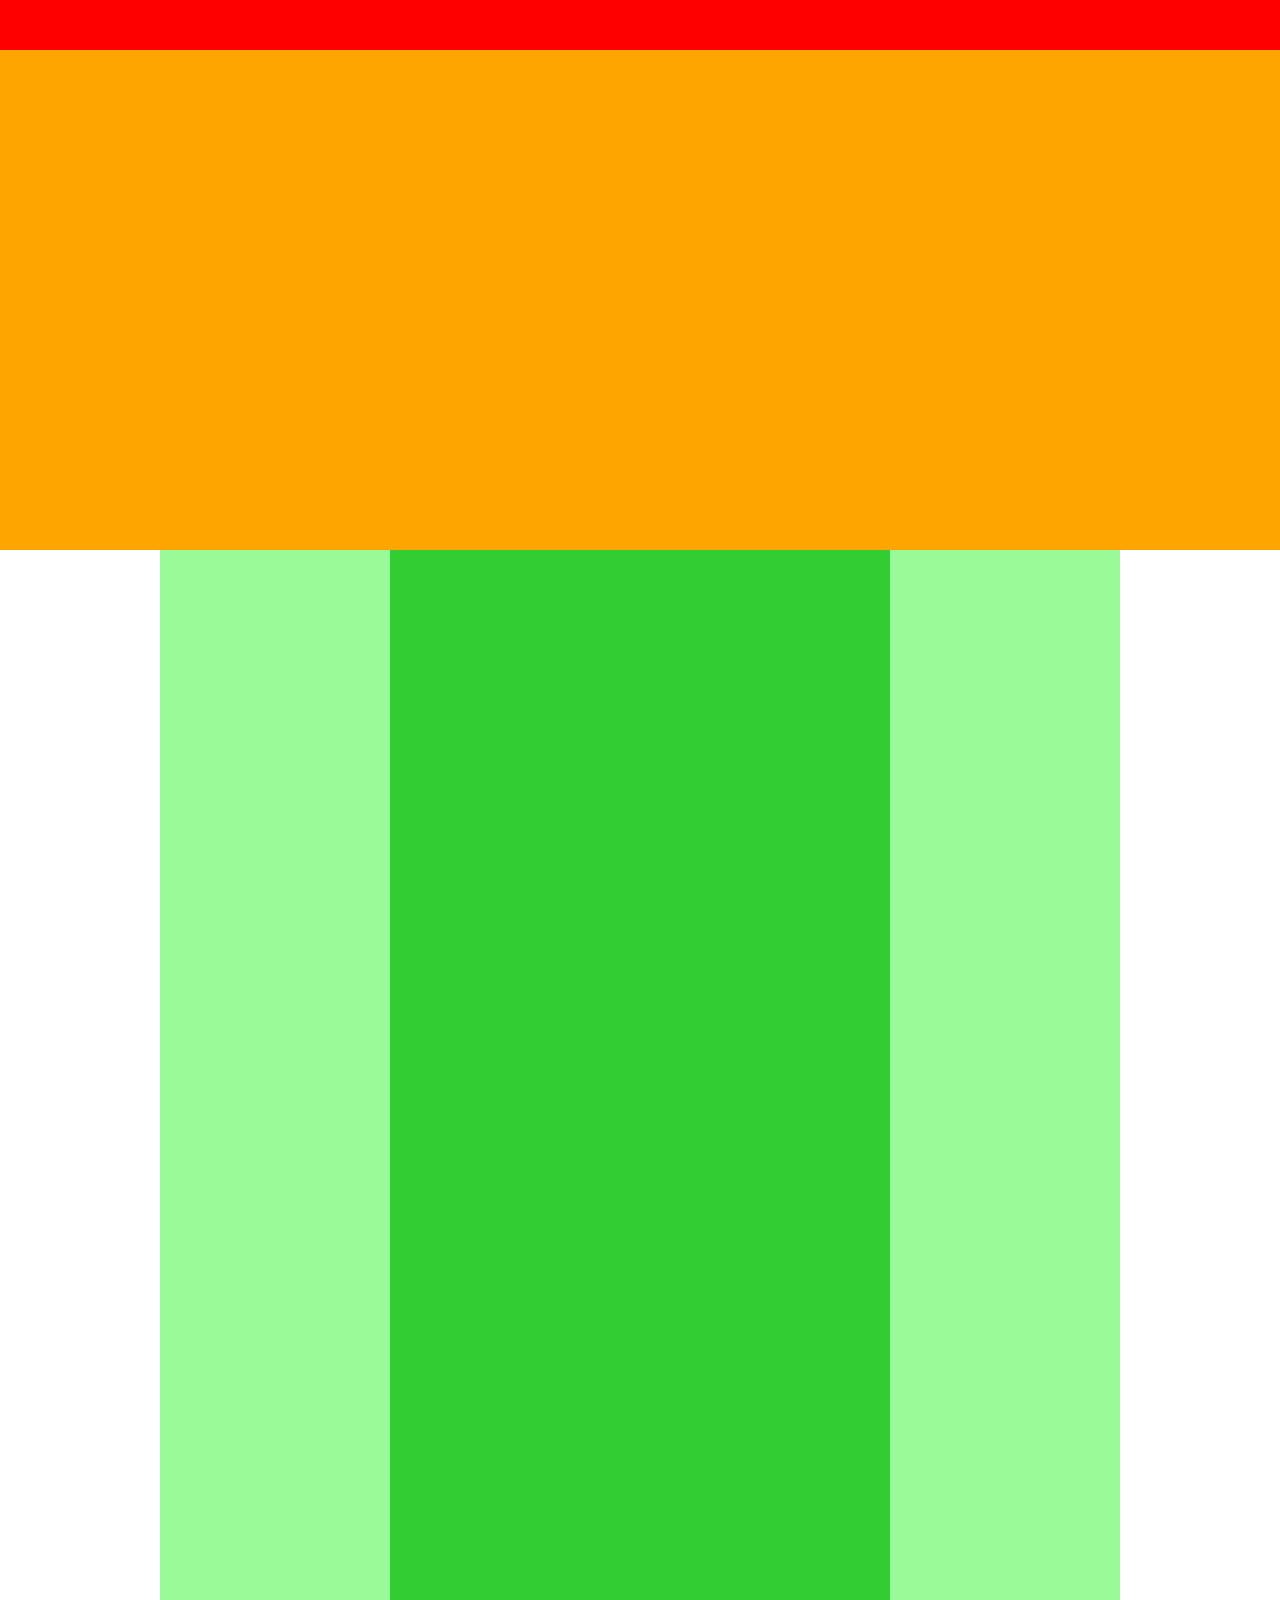
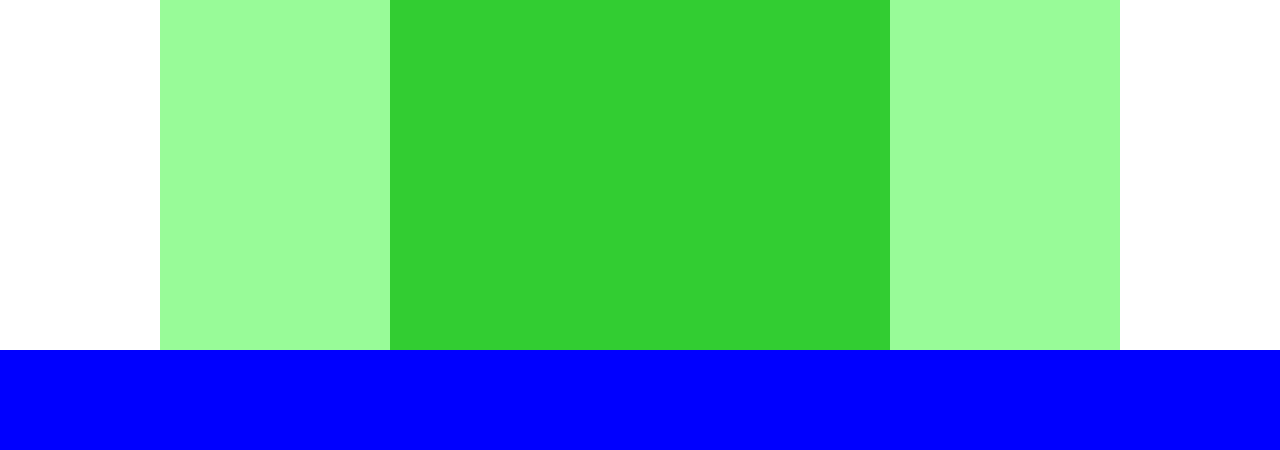
<file: chapter4/index2.html>
<!DOCTYPE html>
<html lang="ja">

<head>
<meta charset="UTF-8"/>
<link rel="stylesheet" href="style2.css"/>
<title>CARAVAN</title>
</head>

<body>
<div class="content1">
<div class="box1"></div>
</div>

<div class="content2">
<div class="box2"></div>
</div>

<div class="content3"></div>




</body>

</html>
</file>
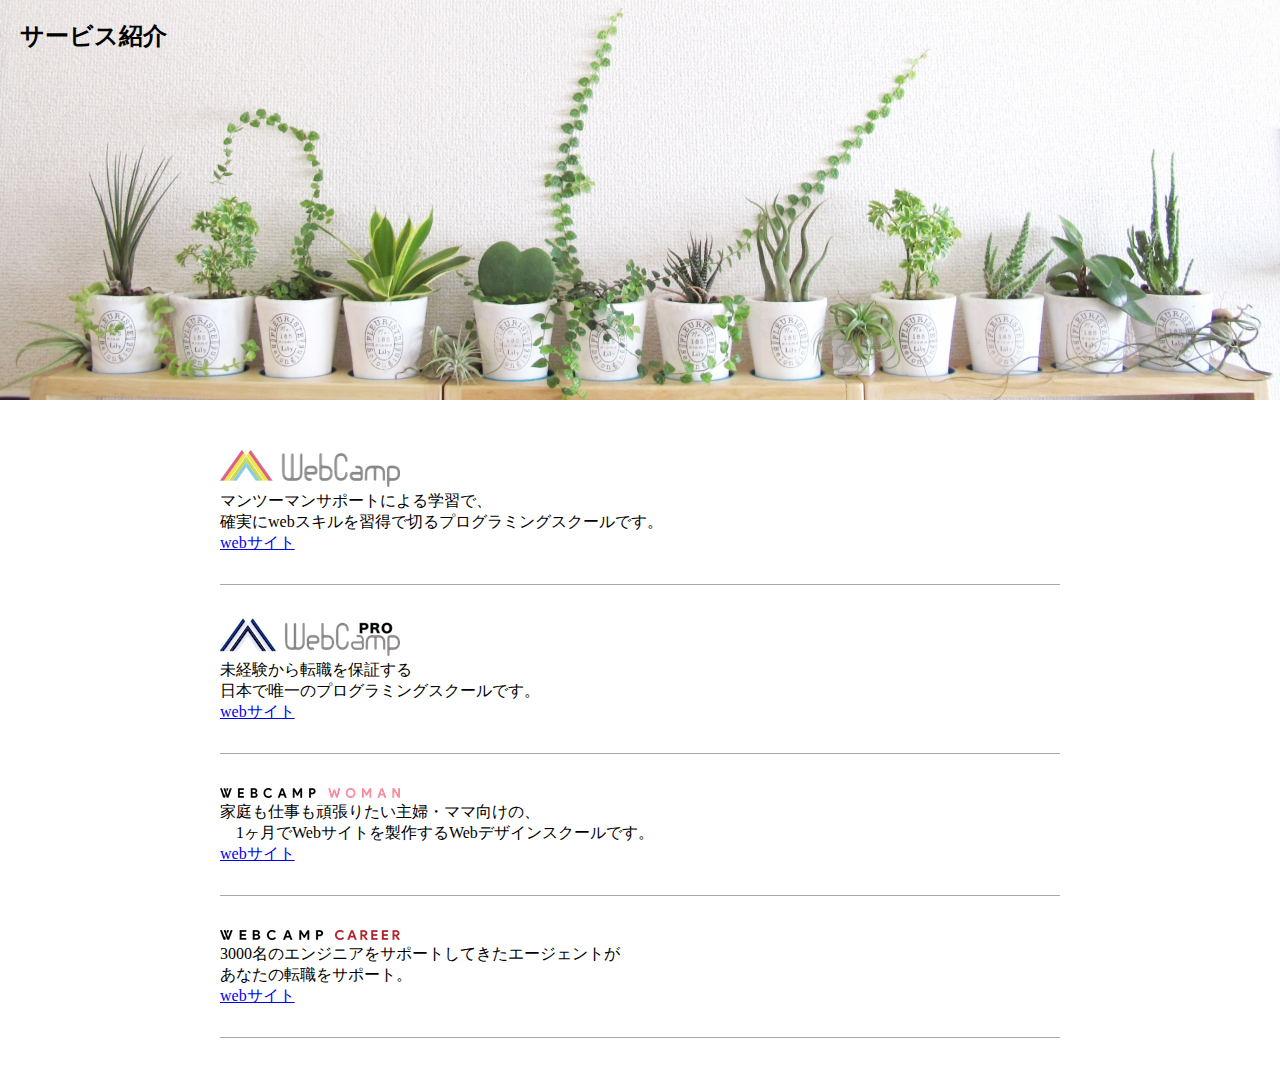
<file: chapter7/index3.html>
<!DOCTYPE html>
<html lang="ja">
 <head>
    <meta charset="UTF-8" />
    <!-- CSSファイルの読み込み -->
    <link rel="stylesheet" href="style3.css"/>
    <title>CARAVAN</title>
 </head>

 <body>
   <div class="main-visual">
   <h2 class="main-text">サービス紹介</h2>
   </div>
   
   <div class="content-box">

    <div class="box1">
     <img class="box-image" src="img2/wc-logo.png">
     <p class="box-text">
      マンツーマンサポートによる学習で、<br>
      確実にwebスキルを習得で切るプログラミングスクールです。
     </p>
     <p class="link-text">
      <a href="https://web-camp.io/pro/">webサイト</a>
     </p>
    </div>

    <div class="box1">
      <img class="box-image" src="img2/wcp-logo.png">
      <p class="box-text">
       未経験から転職を保証する<br>
       日本で唯一のプログラミングスクールです。
      </p>
      <p class="link-text">
       <a href="https://web-camp.io/pro/">webサイト</a>
      </p>
     </div>

     <div class="box1">
      <img class="box-image" src="img2/wcw-logo.png">
      <p class="box-text">
       家庭も仕事も頑張りたい主婦・ママ向けの、<br>
      　1ヶ月でWebサイトを製作するWebデザインスクールです。
      </p>
      <p class="link-text">
       <a href="https://web-camp.io/pro/">webサイト</a>
      </p>
     </div>

     <div class="box1">
      <img class="box-image" src="img2/wcc-logo.png">
      <p class="box-text">
       3000名のエンジニアをサポートしてきたエージェントが<br>
       あなたの転職をサポート。
      </p>
      <p class="link-text">
       <a href="https://web-camp.io/pro/">webサイト</a>
      </p>
     </div>

   </div>

 </body>

</html>
</file>
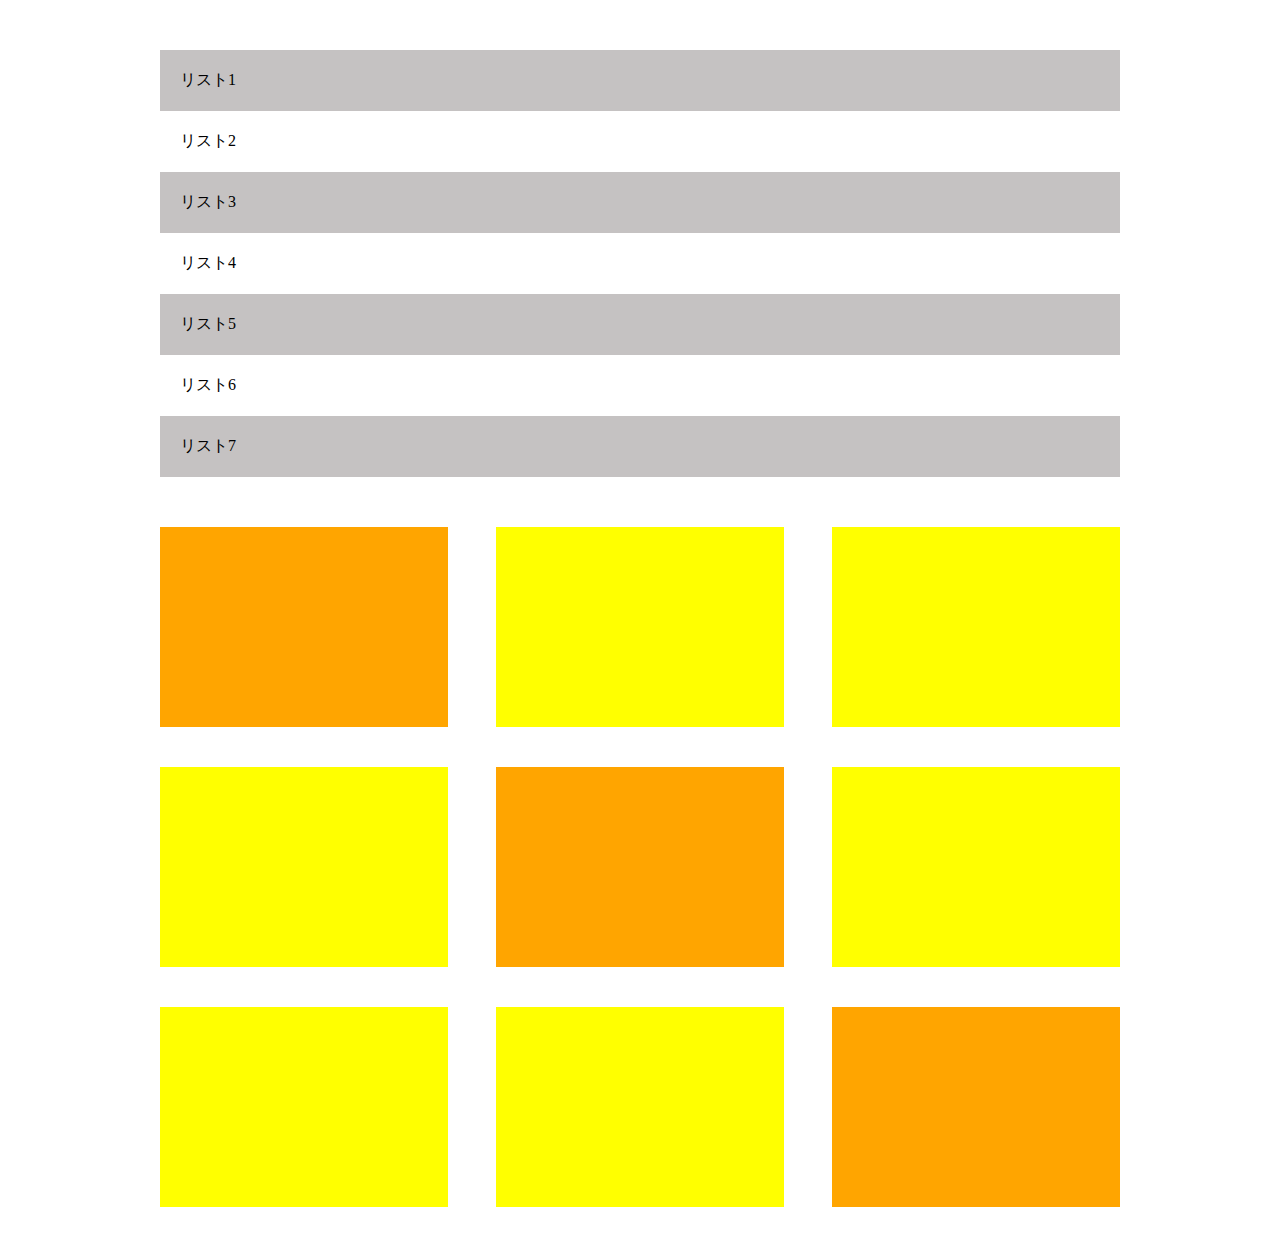
<file: chapter8/index4.html>
<!DOCTYPE html>
<html lang="ja">
  <head>
    <meta charset="UTF-8" />
    <!-- CSSファイルの読み込み -->
    <link rel="stylesheet" href="style4.css" />
    <title>CARAVAN</title>
  </head>

  <body>
   <div class="list-box">
    <p class="list-title">リスト1</p>
    <p class="list-title">リスト2</p>
    <p class="list-title">リスト3</p>
    <p class="list-title">リスト4</p>
    <p class="list-title">リスト5</p>
    <p class="list-title">リスト6</p>
    <p class="list-title">リスト7</p>
   </div>

   <div class="box-contents">
    <div class="color-box"></div>
    <div class="color-box"></div>
    <div class="color-box"></div>
    <div class="color-box"></div>
    <div class="color-box"></div>
    <div class="color-box"></div>
    <div class="color-box"></div>
    <div class="color-box"></div>
    <div class="color-box"></div>
   </div>

  </body>
</html>
</file>
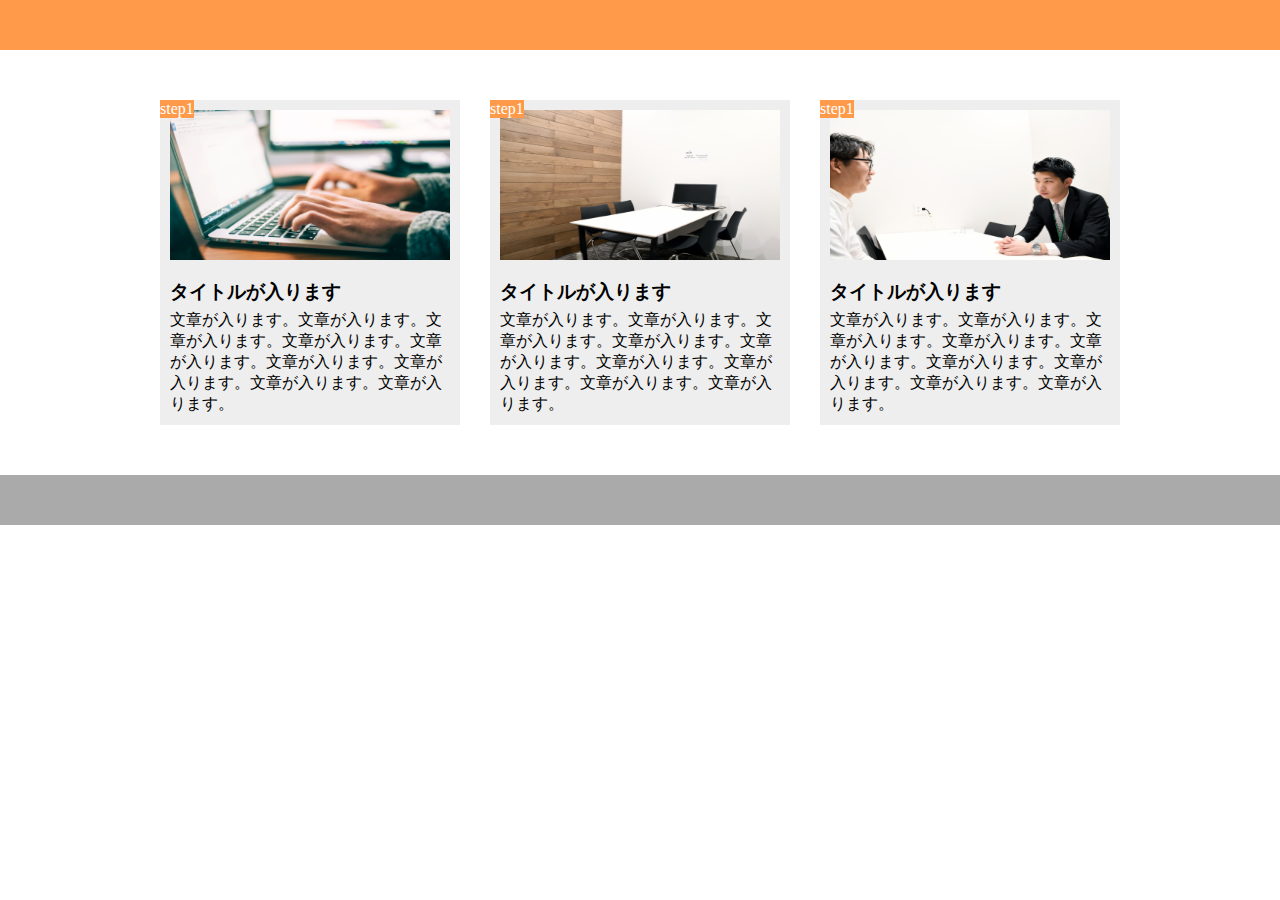
<file: chapter9/index5.html>
<!DOCTYPE html>
<html lang="ja">

  <head>
    <meta charset="UTF-8" />
    <meta name="viewport" content="width=device-width,initial-scale=1.0">
    <link rel="stylesheet" href="style5.css" />
    <title>CARAVAN</title>
  </head>
  
  <body>
   
   <header>
   </header>
   
   <main>

     <div class="contents-box">
      <p class="contents-tag">step1</p>
      <img class="contents-image" src="img 3/flow01.png">
      <h3 class="contents-title">タイトルが入ります</h3>
      <p class="contents-text">
       文章が入ります。文章が入ります。文章が入ります。文章が入ります。文章が入ります。文章が入ります。文章が入ります。文章が入ります。文章が入ります。
      </p>
     </div>

     <div class="contents-box">
      <p class="contents-tag">step1</p>
      <img class="contents-image" src="img 3/flow02.png">
      <h3 class="contents-title">タイトルが入ります</h3>
      <p class="contents-text">
       文章が入ります。文章が入ります。文章が入ります。文章が入ります。文章が入ります。文章が入ります。文章が入ります。文章が入ります。文章が入ります。
      </p>
     </div>

     <div class="contents-box">
      <p class="contents-tag">step1</p>
      <img class="contents-image" src="img 3/flow03.png">
      <h3 class="contents-title">タイトルが入ります</h3>
      <p class="contents-text">
       文章が入ります。文章が入ります。文章が入ります。文章が入ります。文章が入ります。文章が入ります。文章が入ります。文章が入ります。文章が入ります。
      </p>
     </div>

  </main>

   <footer>
   </footer>

  </body>

</html>
</file>
<file: chapter4/style2.css>
* {
  margin: 0 auto;
}

.content1 {
  width: 100%;
  height: 550px;
  background-color: orange;
}

.box1 {
  width: 100%;
  height: 50px;
  background-color: red;
}

.content2 {
  width: 960px;
  background-color: palegreen;
}

.box2 {
  width: 500px;
  height: 1400px;
  background-color: limegreen;
}

.content3 {
  width: 100%;
  height: 100px;
  background-color: blue;
}
</file>
<file: chapter7/style3.css>
* {
  margin: 0;
  padding: 0;
  box-sizing: border-box;
}

.main-visual {
  height: 400px;
  width: 100%;
  background-image: url(img2/mv.jpg);
  background-size: cover;
  background-position: bottom;
}

.main-text {
  padding: 20px 0 0 20px;
}

.content-box {
  margin: 50px auto;
  width: 840px;
}

.box1 {
  border-bottom: 1px solid rgb(168, 168, 168);
  padding-bottom: 30px;
  margin-top: 30px;
}
</file>
<file: chapter8/style4.css>
* {
  margin: 0;
  padding: 0;
  box-sizing: border-box;
}

.list-box {
  margin: 50px auto;
}

.list-title {
  margin: 0 auto;
  width: 960px;
  padding: 20px 0 20px 20px;
}

.list-title:nth-child(odd) {
  background-color: rgb(197, 194, 194);
}

.box-contents {
  width: 960px;
  display: flex;
  justify-content: center;
  flex-wrap: wrap;
  padding-bottom: 50px;
  margin: 0 auto;
}

.color-box {
  width: 30%;
  height: 200px;
  background-color: yellow;
}

.color-box:not(:nth-of-type(3n)) {
  margin-right: 5%;
}

.color-box:nth-child(-n + 6) {
  margin-bottom: 40px;
}

.color-box:nth-child(1) {
  background-color: orange;
}

.color-box:nth-child(5) {
  background-color: orange;
}

.color-box:nth-child(9) {
  background-color: orange;
}
</file>
<file: chapter9/style5.css>
*{
  margin:0;
  padding:0;
  box-sizing:border-box;
}

header{
  height:50px;
  background-color:#FF9A4B;
}

main{
  width:960px;
  margin:50px auto;
  display:flex;
  justify-content:center;
}

@media screen and (max-width: 768px) {
main{
  width:100%;
  display:block;
  }
}

.contents-box{
  width:300px;
  background-color:#EEEEEE;
  padding:10px;
  position:relative;
}

.contents-box:nth-child(-n+2){
  margin-right:30px;
}

@media screen and (max-width: 768px) {
  .contents-box {
    width: 90%;
  }
}

@media screen and (max-width: 768px) {
  .contents-box {
  margin:20px auto;
  }
}

.contents-tag{
  position:absolute;
  top:0px;
  left:0px;
  background-color:#FF9A4B;
  color:white;
}

@media screen and (max-width: 768px) {
  .contents-box:nth-child(-n+2){
  margin:20px auto;
  }
}

.contents-image{
  width:100%;
  height:150px;
  background-size:cover;
  background-position:bottom;
}

@media screen and (max-width: 768px) {
.contents-image{
  width:100%;
  object-fit:cover;
  }
}

.contents-title{
  margin:15px 0 5px 0;
}

footer{
  height:50px;
  background-color:#AAAAAA;
}
</file>
